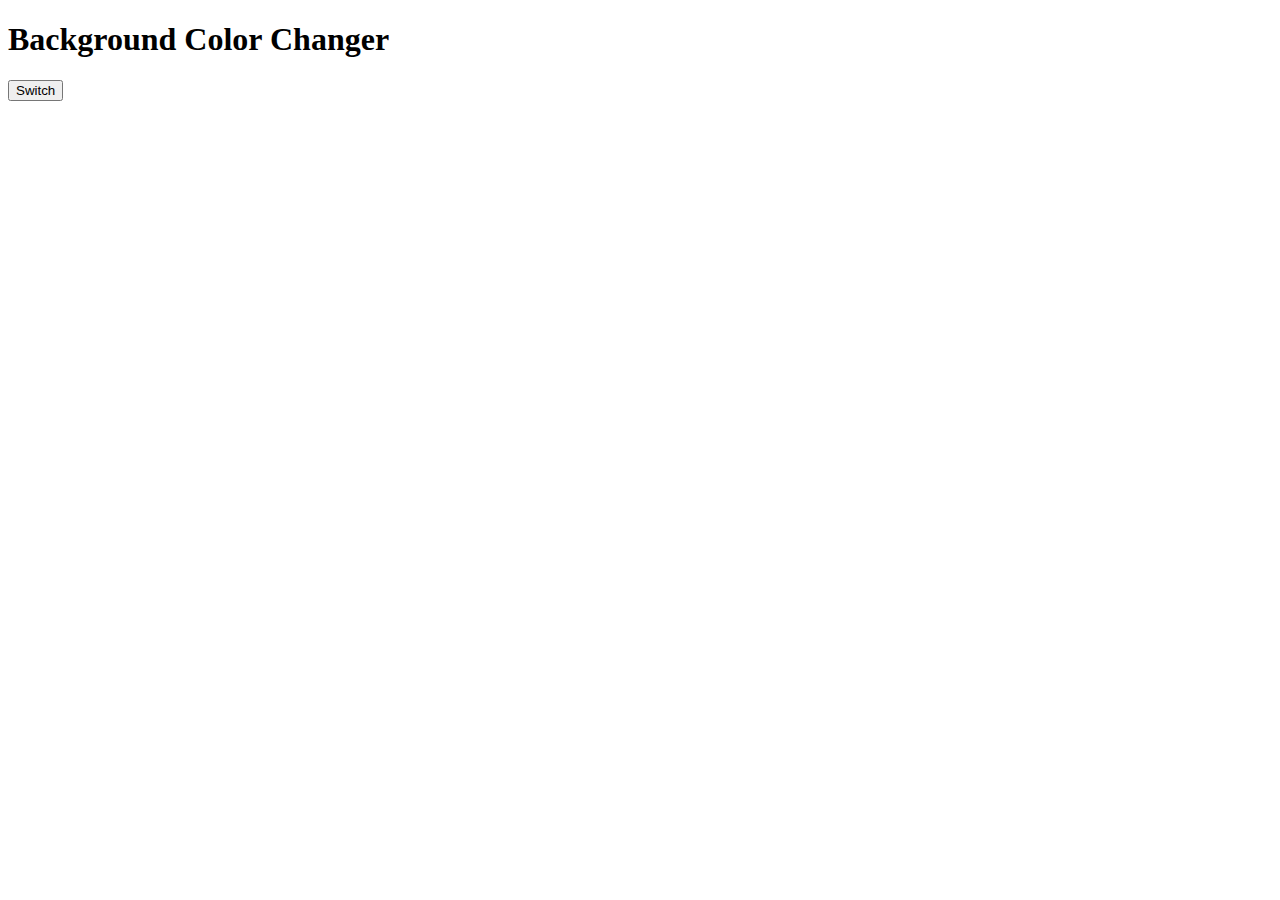
<file: JavaScript/background-color-changer.html>
<!DOCTYPE html>
<html lang="en">
  <head>
    <meta charset="UTF-8" />
    <meta http-equiv="X-UA-Compatible" content="IE=edge" />
    <meta name="viewport" content="width=device-width, initial-scale=1.0" />
    <title>Document</title>
  </head>
  <body>
    <h1>Background Color Changer</h1>

    <button>Switch</button>

    <script src="js/background-color-change.js"></script>
  </body>
</html>
</file>
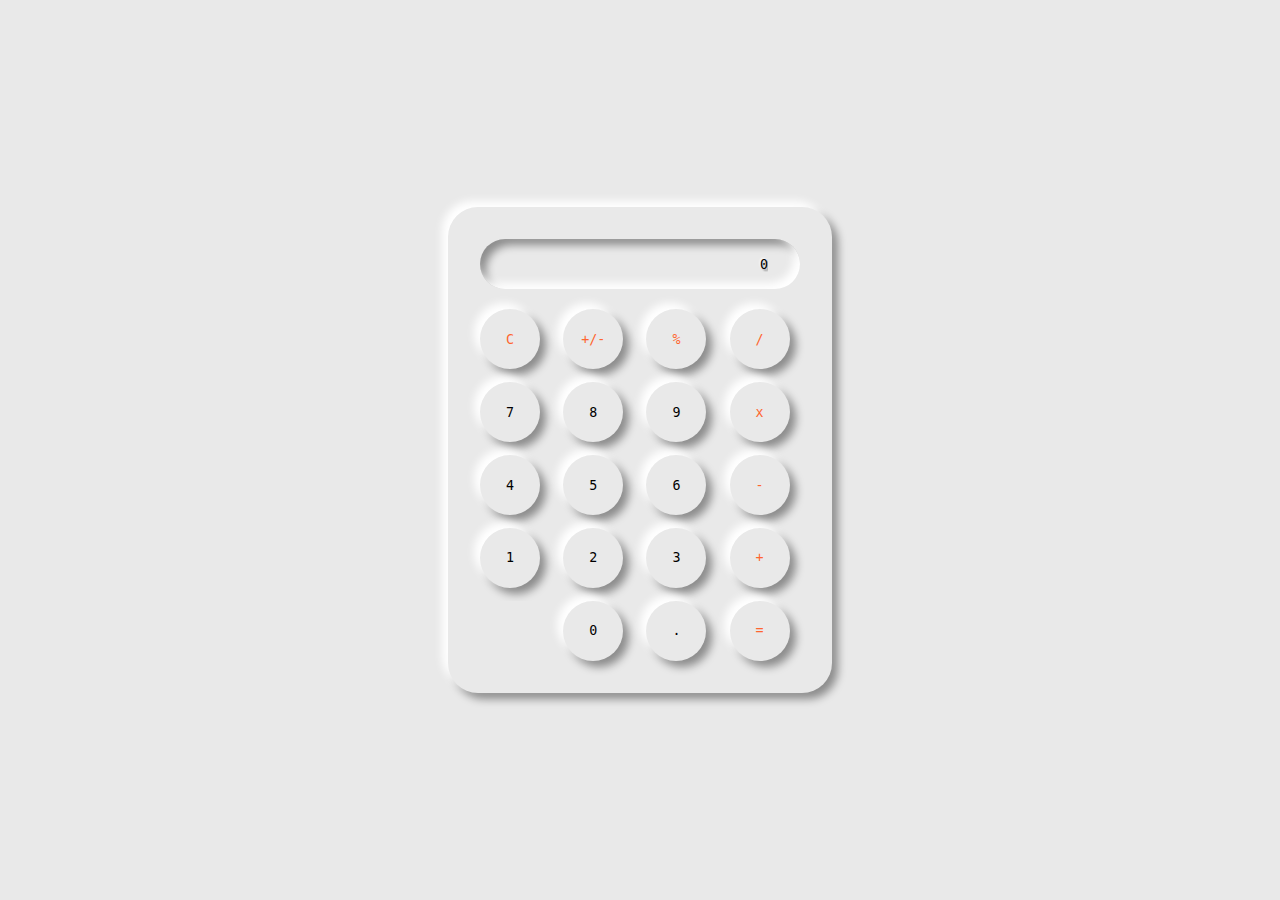
<file: JavaScript/Neumorphic-Calculator.html>
<!DOCTYPE html>
<html lang="en">
  <head>
    <meta charset="UTF-8" />
    <meta http-equiv="X-UA-Compatible" content="IE=edge" />
    <meta name="viewport" content="width=device-width, initial-scale=1.0" />
    <link rel="stylesheet" href="css/Neumorphic-Calculator.css" />
    <title>Neumorphic Calculator & AI Face Detection API</title>
  </head>
  <body>
    <main>
      <input value="0" />
      <div class="keys">
        <button class="op__key" op="clear">C</button>
        <button class="op__key" op="negate">+/-</button>
        <button class="op__key" op="percent">%</button>
        <button class="op__key" op="divide">/</button>
        <button class="num__key">7</button>
        <button class="num__key">8</button>
        <button class="num__key">9</button>
        <button class="op__key" op="multiply">x</button>
        <button class="num__key">4</button>
        <button class="num__key">5</button>
        <button class="num__key">6</button>
        <button class="op__key" op="subtract">-</button>
        <button class="num__key">1</button>
        <button class="num__key">2</button>
        <button class="num__key">3</button>
        <button class="op__key" op="add">+</button>
        <span></span>
        <button class="num__key">0</button>
        <button class="num__key">.</button>
        <button class="eq__key">=</button>
      </div>
    </main>
    <script src="js/Neumorphic-Calculator.js"></script>
  </body>
</html>
</file>
<file: JavaScript/css/Neumorphic-Calculator.css>
* {
  margin: 0;
  padding: 0;
  -webkit-box-sizing: border-box;
          box-sizing: border-box;
  background-color: #e9e9e9;
  font-family: "monospace", sans-serif;
}

body {
  height: 100vh;
  width: 100vw;
  display: -webkit-box;
  display: -ms-flexbox;
  display: flex;
  -webkit-box-align: center;
      -ms-flex-align: center;
          align-items: center;
  -webkit-box-pack: center;
      -ms-flex-pack: center;
          justify-content: center;
}

main {
  -webkit-box-shadow: -6px -6px 9px #fff, 6px 6px 9px rgba(0, 0, 0, 0.4);
          box-shadow: -6px -6px 9px #fff, 6px 6px 9px rgba(0, 0, 0, 0.4);
  padding: 2rem;
  border-radius: 30px;
}

main input,
main button {
  outline: none;
}

main input::-webkit-outer-spin-button,
main input::-webkit-inner-spin-button {
  -webkit-appearance: none;
}

main input[type="number"] {
  -moz-appearance: textfield;
}

main input {
  -webkit-box-shadow: inset -6px -6px 9px #fff, inset 6px 6px 9px rgba(0, 0, 0, 0.4);
          box-shadow: inset -6px -6px 9px #fff, inset 6px 6px 9px rgba(0, 0, 0, 0.4);
  width: 320px;
  height: 50px;
  padding: 16px 32px;
  text-align: right;
  border: none;
  border-radius: 30px;
  text-shadow: -1px -1px 2px #fff, 2px 2px 2px rgba(0, 0, 0, 0.4);
}

main .keys {
  display: -ms-grid;
  display: grid;
  -ms-grid-columns: (1fr)[4];
      grid-template-columns: repeat(4, 1fr);
  grid-gap: 0.8rem;
  margin-top: 20px;
}

main button {
  -webkit-box-shadow: -6px -6px 9px #fff, 6px 6px 9px rgba(0, 0, 0, 0.4);
          box-shadow: -6px -6px 9px #fff, 6px 6px 9px rgba(0, 0, 0, 0.4);
  width: 60px;
  height: 60px;
  border: none;
  border-radius: 30px;
  cursor: pointer;
  background: e9e9e9;
}

main button:hover, main button:active {
  background: #ccc;
}

main button:active {
  -webkit-box-shadow: inset -6px -6px 9px #fff, inset 6px 6px 9px rgba(0, 0, 0, 0.4);
          box-shadow: inset -6px -6px 9px #fff, inset 6px 6px 9px rgba(0, 0, 0, 0.4);
}

main .op__key,
main .eq__key {
  color: #ff652f;
}
/*# sourceMappingURL=Neumorphic-Calculator.css.map */
</file>
